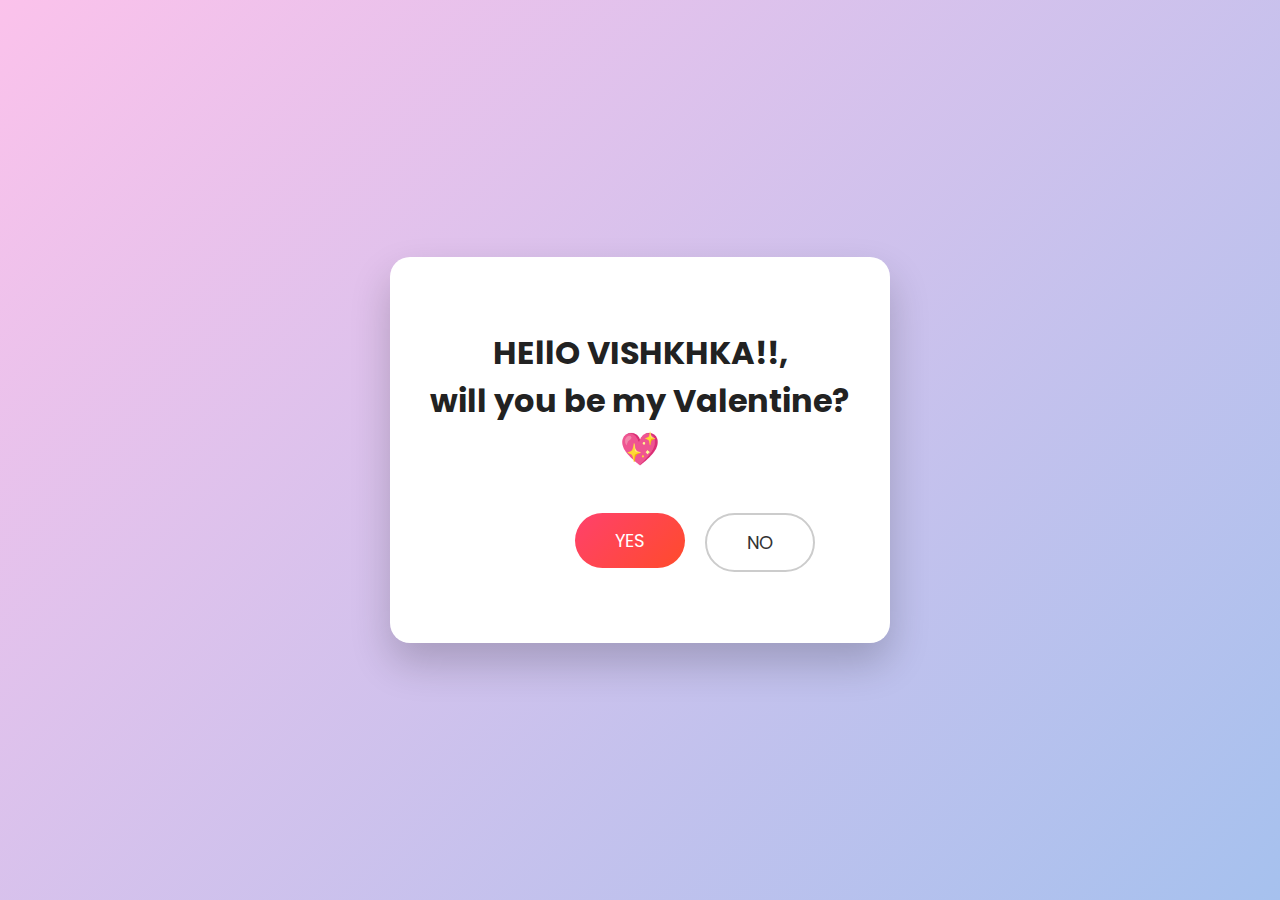
<file: index.html>
<!DOCTYPE html>
<html lang="en">
<head>
  <meta charset="UTF-8" />
  <meta name="viewport" content="width=device-width, initial-scale=1.0"/>
  <title>Valentine 💖</title>

  <!-- Google Font -->
  <link href="https://fonts.googleapis.com/css2?family=Poppins:wght@400;600;700&display=swap" rel="stylesheet">

  <link rel="stylesheet" href="style.css">
</head>
<body>

<div class="card">
  <h1 id="questionText">
    HEllO VISHKHKA!!,<br>
    will you be my Valentine? 💖
  </h1>

  <div class="buttons">
    <button class="yes" onclick="yesClicked()">YES</button>
    <button class="no" id="noBtn">NO</button>
  </div>
</div>

<script src="script.js"></script>
</body>
</html>
</file>
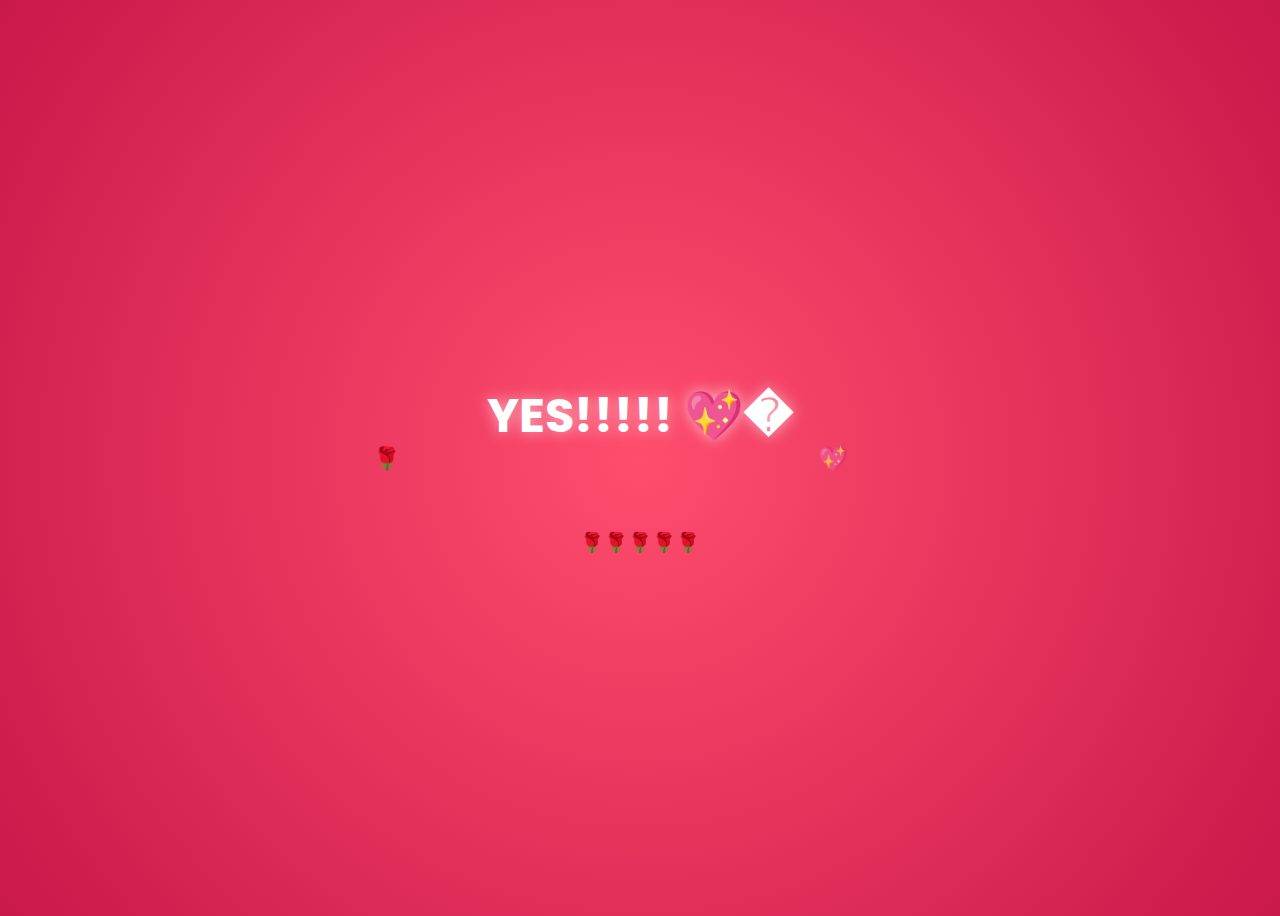
<file: yes.html>
<!DOCTYPE html>
<html lang="en">
<head>
  <meta charset="UTF-8">
  <title>She Said YES 💖</title>
  <meta name="viewport" content="width=device-width, initial-scale=1.0">

  <!-- Google Font -->
  <link href="https://fonts.googleapis.com/css2?family=Poppins:wght@400;600;700&display=swap" rel="stylesheet">

  <style>
    body {
      height: 100vh;
      background: radial-gradient(circle, #ff4d6d, #c9184a);
      display: flex;
      align-items: center;
      justify-content: center;
      color: white;
      text-align: center;
      font-family: 'Poppins', sans-serif;
      overflow: hidden;
    }

    .box {
      z-index: 10;
      animation: pop 1s ease-in-out;
      max-width: 90%;
    }

    h1 {
      font-size: 3rem;
      margin-bottom: 15px;
      text-shadow: 0 0 15px rgba(255,255,255,0.6);
    }

    p {
      font-size: 1.2rem;
      margin: 10px 0;
      line-height: 1.6;
    }

    #final {
      font-size: 1.6rem;
      margin-top: 25px;
      opacity: 0;
      animation: fadeIn 2s ease forwards;
      animation-delay: 6s;
      text-shadow: 0 0 20px rgba(255,255,255,0.8);
    }

    @keyframes pop {
      0% { transform: scale(0); }
      100% { transform: scale(1); }
    }

    @keyframes fadeIn {
      from { opacity: 0; transform: translateY(15px); }
      to { opacity: 1; transform: translateY(0); }
    }

    /* Floating hearts */
    .heart {
      position: absolute;
      font-size: 24px;
      animation: floatUp linear infinite;
      opacity: 0.8;
    }

    @keyframes floatUp {
      0% {
        transform: translateY(100vh) scale(0.8);
        opacity: 1;
      }
      100% {
        transform: translateY(-10vh) scale(1.2);
        opacity: 0;
      }
    }

    /* Rose petals */
    .petal {
      position: absolute;
      font-size: 22px;
      animation: fall linear infinite;
    }

    @keyframes fall {
      0% {
        transform: translateY(-10vh) rotate(0deg);
        opacity: 1;
      }
      100% {
        transform: translateY(110vh) rotate(360deg);
        opacity: 0;
      }
    }
  </style>
</head>
<body>

<div class="box">
  <h1 id="title"></h1>
  <p id="line1"></p>
  <p id="line2"></p>
  <p id="line3"></p>
  <p id="joke"></p>

  <p id="final">I’m lucky to have you ❤️</p>
  <p>🌹🌹🌹🌹🌹</p>
</div>

<script>
  /* Typing effect */
  const texts = [
    { id: "title", text: "YES!!!!! 💖💖💖" },
    { id: "line1", text: "You’ve taken a wonderful decision 🌹" },
    { id: "line2", text: "From today, my smiles have a reason… and that reason is YOU 💕" },
    { id: "line3", text: "I promise to make you laugh, care for you, and steal your snacks forever 😘" },
    { id: "joke", text: "Funny fact 😂: Saying NO was never an option… the button already knew that 🤭" }
  ];

  let t = 0, c = 0;

  function typeText() {
    if (t < texts.length) {
      const el = document.getElementById(texts[t].id);
      if (c < texts[t].text.length) {
        el.innerHTML += texts[t].text.charAt(c);
        c++;
        setTimeout(typeText, 60);
      } else {
        t++;
        c = 0;
        setTimeout(typeText, 400);
      }
    }
  }
  typeText();

  /* Floating hearts */
  function createHeart() {
    const heart = document.createElement("div");
    heart.className = "heart";
    heart.innerText = "💖";
    heart.style.left = Math.random() * 100 + "vw";
    heart.style.animationDuration = Math.random() * 4 + 4 + "s";
    document.body.appendChild(heart);
    setTimeout(() => heart.remove(), 8000);
  }
  setInterval(createHeart, 600);

  /* Rose petals */
  function createPetal() {
    const petal = document.createElement("div");
    petal.className = "petal";
    petal.innerText = "🌹";
    petal.style.left = Math.random() * 100 + "vw";
    petal.style.animationDuration = Math.random() * 5 + 5 + "s";
    document.body.appendChild(petal);
    setTimeout(() => petal.remove(), 10000);
  }
  setInterval(createPetal, 500);
</script>

</body>
</html>
</file>
<file: style.css>
* {
  box-sizing: border-box;
  font-family: 'Poppins', sans-serif;
}

body {
  margin: 0;
  height: 100vh;
  background: linear-gradient(135deg, #fbc2eb, #a6c1ee);
  display: flex;
  justify-content: center;
  align-items: center;
}

.card {
  background: white;
  padding: 50px 40px;
  border-radius: 20px;
  text-align: center;
  width: 90%;
  max-width: 500px;
  box-shadow: 0 20px 40px rgba(0,0,0,0.2);
}

#questionText {
  font-size: 32px;
  font-weight: 700;
  color: #222;
  margin-bottom: 40px;
}

.buttons {
  position: relative;
  height: 80px;
}

button {
  padding: 14px 40px;
  font-size: 18px;
  border-radius: 30px;
  cursor: pointer;
  transition: 0.3s ease;
}

.yes {
  background: linear-gradient(135deg, #ff416c, #ff4b2b);
  color: white;
  border: none;
  margin-right: 20px;
}

.no {
  background: white;
  color: #333;
  border: 2px solid #ccc;
  position: absolute;
}
</file>
